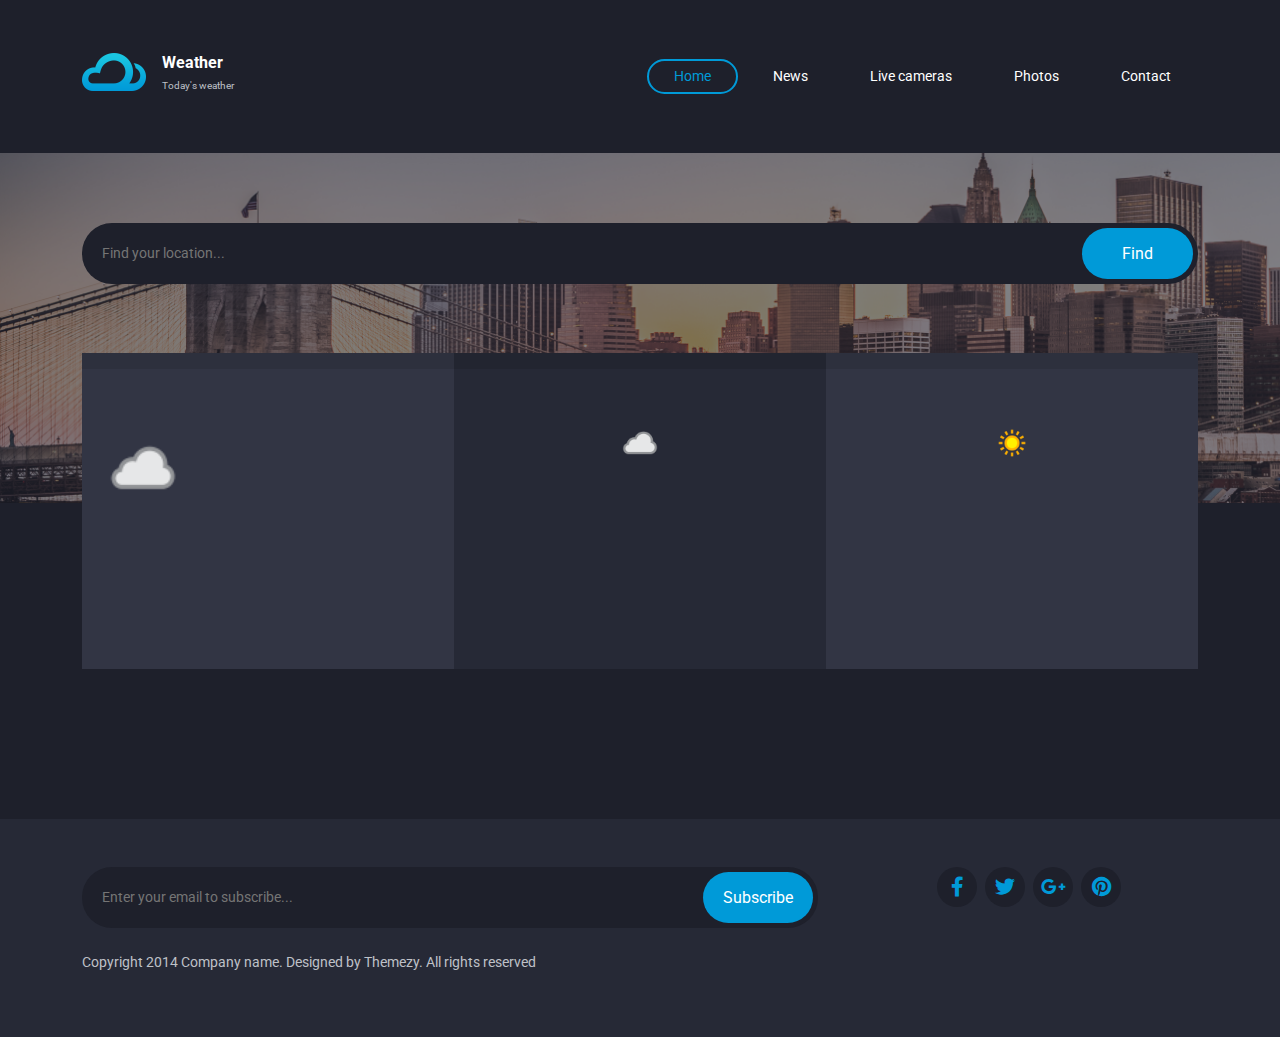
<file: index.html>
<!DOCTYPE html>
<html lang="en">
<head>
    <meta charset="UTF-8">
    <meta name="viewport" content="width=device-width, initial-scale=1.0">
    <title>Weather</title>
    <link rel="shortcut icon" href="images/cloud-sun-solid.svg" type="image/x-icon">
    <link rel="stylesheet" href="css/all.min.css">
    <link rel="stylesheet" href="css/bootstrap.min.css">
    <link rel="stylesheet" href="css/style.css">
    <link rel="preconnect" href="https://fonts.googleapis.com">
    <link rel="preconnect" href="https://fonts.gstatic.com" crossorigin>
    <link href="https://fonts.googleapis.com/css2?family=Roboto:wght@400;700&display=swap" rel="stylesheet">
</head>
<body>
    
    <nav class="navbar navbar-expand-lg my-5">
        <div class="container">
          <a class="navbar-brand d-flex" href="index.html">
            <img src="images/logo@2x.png" alt="logo" width="64" height="38">
            <div class="logo ms-3">
                <h1>Weather</h1>
                <h6>Today's weather</h6>
            </div>
          </a>
          <button class="navbar-toggler" type="button" data-bs-toggle="collapse" data-bs-target="#navbarNav" aria-controls="navbarNav" aria-expanded="false" aria-label="Toggle navigation">
            <i class="fa-solid fa-bars" style="color: #ffffff;"></i>
          </button>
          <div class="collapse navbar-collapse " id="navbarNav">
            <ul class="navbar-nav ms-auto">
              <li class="nav-item ms-2">
                <a class="nav-link active" aria-current="page" href="#">Home</a>
              </li>
              <li class="nav-item ms-2">
                <a class="nav-link" href="#">News</a>
              </li>
              <li class="nav-item ms-2">
                <a class="nav-link" href="#">Live cameras</a>
              </li>
              <li class="nav-item ms-2">
                <a class="nav-link" href="#">Photos</a>
              </li>
              <li class="nav-item ms-2">
                <a class="nav-link" href="assets/contact.html">Contact</a>
              </li>             
            </ul>
          </div>
        </div>
      </nav>


    <div class="background">
        <div class="container">
            <div class="search position-relative">
                <input type="text" placeholder="Find your location..." id="searchName">
                <button type="submit" id="submit">Find</button>
            </div>
        </div>
    </div>


    <div class="weather text-white">
        <div class="container">
            <div class="row g-0">
                <div class="col-lg-4">
                    <div class="first-day">
                        <div class="header d-flex p-2 gray">
                            <span id="day">
                            </span>
                            <span id="date" class="ms-auto">
                            </span>
                        </div>
                        <div class="content p-3 gray">
                            <span id="location">
                            </span>
                            <div class="heat text-white">
                                <span id="degree">                                    
                                </span>
                                <img src="images/122.png" alt="" width="90">
                            </div>
                            <p class="status"></p>
                            <div class="details">
                                <span class="rain me-4">
                                </span>
                                <span class="wind me-4">
                                </span>
                                <span class="compass">
                                </span>
                            </div>
                        </div>
                    </div>
                </div>
                <div class="col-lg-4">
                    <div class="second-day text-center">
                        <div class="header p-2 gray">
                            <span id="day">
                            </span>
                        </div>
                        <div class="content gray">
                            <div class="heat text-white d-flex flex-column align-items-center">
                                <img src="images/122.png" alt="" width="48">
                                <span id="degree">
                                </span>
                                <span id="min-degree">
                                </span>
                                <p class="status"></p>
                            </div>
                            
                        </div>
                    </div>
                </div>
                <div class="col-lg-4">
                    <div class="third-day text-center">
                        <div class="header p-2 gray">
                            <span id="day">
                            </span>
                        </div>
                        <div class="content gray">
                            <div class="heat text-white d-flex flex-column align-items-center">
                                <img src="images/113 (1).png" alt="" width="48">
                                <span id="degree">
                                </span>
                                <span id="min-degree">
                                </span>
                                <p class="status"></p>
                            </div>
                            
                        </div>
                    </div>
                </div>
            </div>
        </div>
    </div>


    <footer class="p-5">
        <div class="container">
            <div class="row mb-4">
                <div class="col-md-8">
                    <div class="subsrcribe position-relative">
                        <input id="email" type="text" placeholder="Enter your email to subscribe...">
                         <button type="submit" id="subscribe">Subscribe</button>
                    </div>
                </div>
                <div class="col-md-3 offset-1">
                    <div class="media d-flex">
                        <div class="icon">
                          <div class="service-ico mb-2 ">
                            <span class="ico-circle d-flex justify-content-center align-items-center me-2"><i class="fa-brands fa-facebook-f"></i></span>
                          </div> 
                        </div>
                          <div class="icon">
                            <div class="service-ico mb-2 ">
                              <span class="ico-circle d-flex justify-content-center align-items-center me-2"><i class="fa-brands fa-twitter"></i></span>
                            </div> 
                          </div>
                          <div class="icon">
                            <div class="service-ico mb-2 ">
                              <span class="ico-circle d-flex justify-content-center align-items-center me-2"><i class="fa-brands fa-google-plus-g"></i></span>
                            </div>
                          </div> 
                          <div class="icon">
                            <div class="service-ico mb-2 ">
                              <span class="ico-circle d-flex justify-content-center align-items-center"><i class="fa-brands fa-pinterest"></i></span>
                            </div> 
                          </div>
                        </div>
                </div>
            </div>
            <p class="copy">Copyright 2014 Company name. Designed by Themezy. All rights reserved</p>
        </div>
    </footer>

    <script src="js/bootstrap.bundle.min.js"></script>
    <script src="js/main.js"></script>
</body>
</html>
</file>
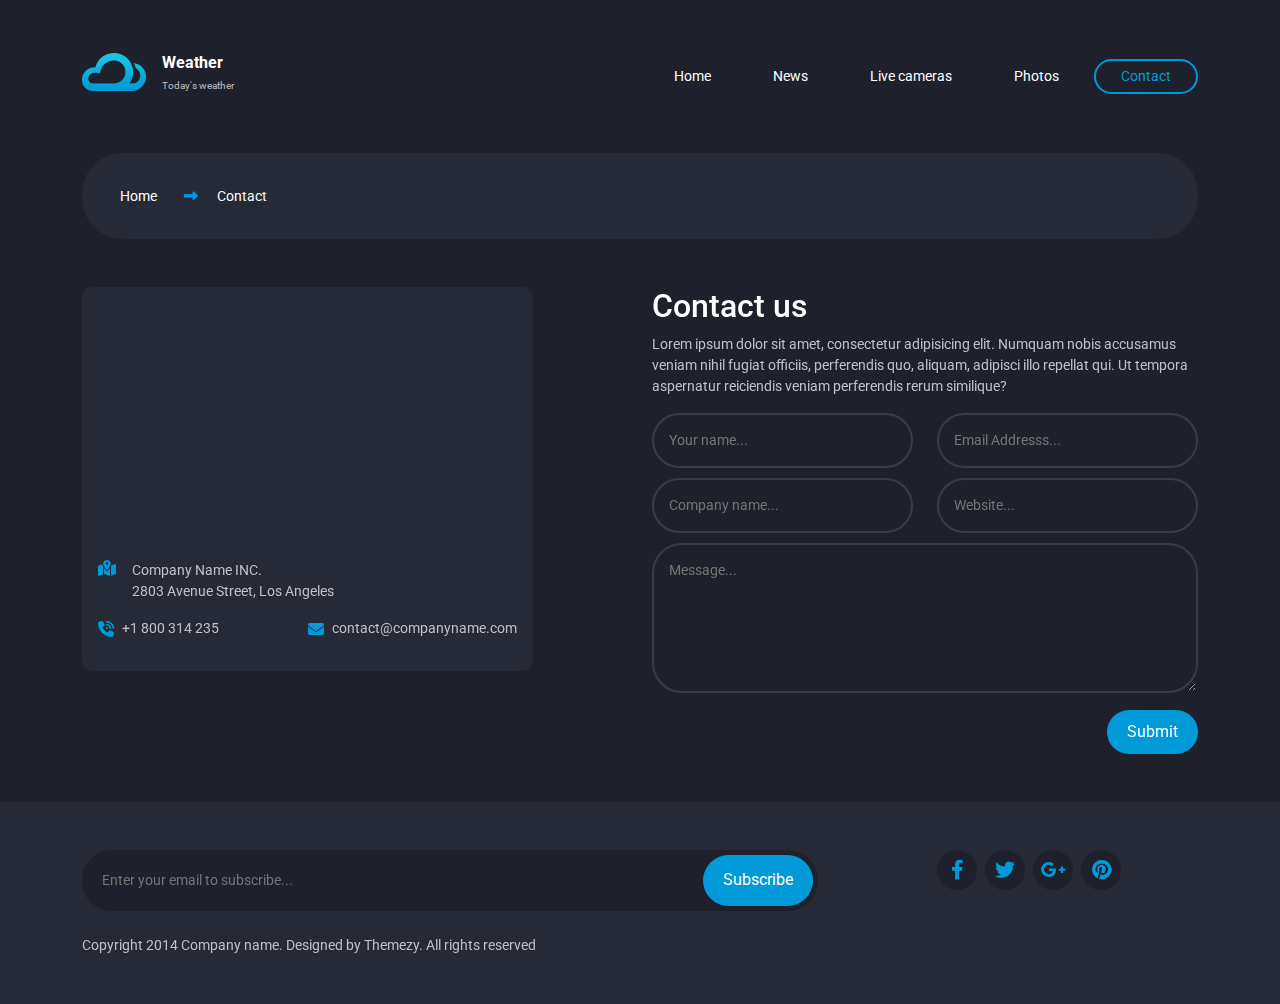
<file: assets/contact.html>
<!DOCTYPE html>
<html lang="en">
<head>
    <meta charset="UTF-8">
    <meta name="viewport" content="width=device-width, initial-scale=1.0">
    <title>Weather</title>
    <link rel="shortcut icon" href="images/right-to-bracket-solid.svg" type="image/x-icon">
    <link rel="stylesheet" href="../css/all.min.css">
    <link rel="stylesheet" href="../css/bootstrap.min.css">
    <link rel="stylesheet" href="../css/contact.css">
    <link rel="preconnect" href="https://fonts.googleapis.com">
    <link rel="preconnect" href="https://fonts.gstatic.com" crossorigin>
    <link href="https://fonts.googleapis.com/css2?family=Roboto:wght@400;700&display=swap" rel="stylesheet">
</head>
<body>
    
    <nav class="navbar navbar-expand-lg my-5">
        <div class="container">
          <a class="navbar-brand d-flex" href="index.html">
            <img src="../images/logo@2x.png" alt="logo" width="64" height="38">
            <div class="logo ms-3">
                <h1>Weather</h1>
                <h6>Today's weather</h6>
            </div>
          </a>
          <button class="navbar-toggler" type="button" data-bs-toggle="collapse" data-bs-target="#navbarNav" aria-controls="navbarNav" aria-expanded="false" aria-label="Toggle navigation">
            <i class="fa-solid fa-bars" style="color: #ffffff;"></i>
          </button>
          <div class="collapse navbar-collapse " id="navbarNav">
            <ul class="navbar-nav ms-auto">
              <li class="nav-item ms-2">
                <a class="nav-link" aria-current="page" href="../index.html">Home</a>
              </li>
              <li class="nav-item ms-2">
                <a class="nav-link" href="#">News</a>
              </li>
              <li class="nav-item ms-2">
                <a class="nav-link" href="#">Live cameras</a>
              </li>
              <li class="nav-item ms-2">
                <a class="nav-link" href="#">Photos</a>
              </li>
              <li class="nav-item ms-2">
                <a class="nav-link active" href="#">Contact</a>
              </li>             
            </ul>
          </div>
        </div>
      </nav>

    <div class="container mb-5">
      <div class="header">
        <a href="../index.html" class="text-white p-2">Home</a>
        <i class="fa-solid fa-right-long p-3" style="color: #009AD8;"></i>
        <a href="contact.html" class="text-white">Contact</a>
      </div>
    </div>
    
    <div class="contact mb-5">
      <div class="container">
        <div class="row">
          <div class="col-md-5">
              <div class="details">
                  <div class="map">
                      <iframe src="https://www.google.com/maps/embed?pb=!1m14!1m8!1m3!1d12097.445785295115!2d-74.006138!3d40.710059!3m2!1i1024!2i768!4f13.1!3m3!1m2!1s0x89c25a22a3bda30d%3A0xb89d1fe6bc499443!2sDowntown%20Conference%20Center!5e0!3m2!1sen!2sus!4v1681863129691!5m2!1sen!2sus" data-longitude="107.621735" data-latitude="-6.897789" width="100%" height="250px" style="border: 0" allowfullscreen="" loading="lazy" referrerpolicy="no-referrer-when-downgrade"></iframe>
                  </div>
                  <div class="info text-white p-3">
                      <div class="address d-flex mb-3 ">
                        <i class="fa-solid fa-map-location-dot me-3"></i>
                        <p>Company Name INC. <br>
                          2803 Avenue Street, Los Angeles</p>
                      </div>
                      <div class="d-flex">
                        <div class="phone d-flex mb-3 align-items-center me-auto">
                          <i class="fa-solid fa-phone-volume me-2"></i>
                          <p>+1 800 314 235</p>
                        </div>
                        <div class="email d-flex mb-3 align-items-center">
                          <i class="fa-solid fa-envelope me-2"></i>
                          <p>contact@companyname.com</p>
                        </div>
                      </div>
                  </div>
              </div>
          </div>
          <div class="col-md-6 offset-1">
            <div class="contact-us">
              <h2 class="text-white">Contact us</h2>
              <p class="gray">
                Lorem ipsum dolor sit amet, consectetur adipisicing elit. Numquam nobis accusamus veniam nihil fugiat officiis, perferendis quo, aliquam, adipisci illo repellat qui. Ut tempora aspernatur reiciendis veniam perferendis rerum similique?
              </p>
              <div class="email mt-3">
                  <div class="row">
                    <div class="col-md-6"><input type="text" placeholder="Your name..."></div>
                    <div class="col-md-6"><input type="text" placeholder="Email Addresss..."></div>
                  </div>
                  <div class="row">
                    <div class="col-md-6"><input type="text" placeholder="Company name..."></div>
                    <div class="col-md-6"><input type="text" placeholder="Website..."></div>
                  </div>
                  <textarea name="mssg" id="mssg" placeholder="Message..."></textarea>
              </div>
              <div class="d-flex">
                <button class="ms-auto">Submit</button>
              </div>
            </div>
          </div>
        </div>
      </div>
    </div>


    <footer class="p-5">
        <div class="container">
            <div class="row mb-4">
                <div class="col-md-8">
                    <div class="subsrcribe position-relative">
                        <input id="email" type="text" placeholder="Enter your email to subscribe...">
                         <button type="submit" id="subscribe">Subscribe</button>
                    </div>
                </div>
                <div class="col-md-3 offset-1">
                    <div class="media d-flex">
                        <div class="icon">
                          <div class="service-ico mb-2 ">
                            <span class="ico-circle d-flex justify-content-center align-items-center me-2"><i class="fa-brands fa-facebook-f"></i></span>
                          </div> 
                        </div>
                          <div class="icon">
                            <div class="service-ico mb-2 ">
                              <span class="ico-circle d-flex justify-content-center align-items-center me-2"><i class="fa-brands fa-twitter"></i></span>
                            </div> 
                          </div>
                          <div class="icon">
                            <div class="service-ico mb-2 ">
                              <span class="ico-circle d-flex justify-content-center align-items-center me-2"><i class="fa-brands fa-google-plus-g"></i></span>
                            </div>
                          </div> 
                          <div class="icon">
                            <div class="service-ico mb-2 ">
                              <span class="ico-circle d-flex justify-content-center align-items-center"><i class="fa-brands fa-pinterest"></i></span>
                            </div> 
                          </div>
                        </div>
                </div>
            </div>
            <p class="copy">Copyright 2014 Company name. Designed by Themezy. All rights reserved</p>
        </div>
    </footer>

    <script src="../js/bootstrap.bundle.min.js"></script>
    <!-- <script src="../js/main.js"></script> -->
</body>
</html>
</file>
<file: css/style.css>
body{
    background-color: #1E202B;
    font-family: 'Roboto', sans-serif;
}

a {
    text-decoration: none;
}

.navbar-toggler:focus {
    text-decoration: none;
    outline: 0;
    box-shadow: 0 0 0 transparent;
}

.navbar{
    padding: 0px;
}

.nav-link , .logo {
    color: #fff !important;
}

.logo h1{
    font-size: 16px;
    font-weight: 700;
}

.logo h6{
    font-size: 10px;
    font-weight: 400;
    color:  #BFC1C8;
}

.nav-item .nav-link:hover , .active{
    border-color: #009ad8 !important;
    color: #009ad8 !important;
}

.nav-item .nav-link{
    padding: 5px 25px !important;
    font-size: 14px;
    border: 2px solid transparent;
    border-radius: 30px;
    color: white;
    -webkit-transition: 0.3s ease;
    transition: 0.3s ease;
    font-weight: 400;
}

/************************************** section background ***************************************/

.background{
    background-image: url(../images/banner.png);
    background-size: cover;
    min-height: 350px;
    padding-top: 70px;
}

.background .search input{
    width: 100%;
    padding: 20px 50px 20px 20px;
    background: #1e202b;
    color: white;
    outline: none;
    border: none;
    border-radius: 30px;
    font-size: 14px;
}

.background .search button{
    position: absolute;
    top: 5px;
    right: 5px;
    bottom: 5px;
    padding: 0px 40px;
    border: none;
    background: #009ad8;
    border-radius: 30px;
    color: white;
}


/************************************** section weather **************************/

.weather{
    position: relative;
    top: -150px;
}

sup {
    top: -0.5em;
    font-size: 75%;
    line-height: 0;
    position: relative;
    vertical-align: baseline;
}

.content{
    height: 300px;
}
.weather {
    border-radius: 10px;
}

.gray ,#min-degree , .copy{
    color: #BFC1C8;
}
.weather .first-day .header , .weather .third-day .header{
    background-color: #2D303D;
    font-size: 14px;
}

.weather .second-day .header{
    background-color: #222530;
    font-size: 14px;
}

.weather .second-day .content , .weather .third-day .content{
    background-color: #262936;
    padding: 50px 20px 43px;
}

.weather .second-day .content .heat img , .weather .third-day .content .heat img{
    margin-bottom: 20px;
}

 .content #degree{
    font-size: 24px;
    font-weight: 700;
}

.weather .first-day .content , .weather .third-day .content{
    background-color: #323544;
}

.weather .first-day .content #location{
    font-size: 18px;
}

.weather .first-day .content #degree{
    font-size: 80px;
    font-weight: 700;
}

 .status{
    color: #009ad8;
    margin: 20px 0;
}

/**************************************** footer section *****************************/
footer{
    background-color: #262936;
}

footer .subsrcribe input{
    width: 100%;
    padding: 20px 50px 20px 20px;
    background: #1e202b;
    color: white;
    outline: none;
    border: none;
    border-radius: 30px;
    font-size: 14px;
}

footer .subsrcribe button{
    position: absolute;
    top: 5px;
    right: 5px;
    bottom: 5px;
    padding: 10px 20px;
    border: none;
    background: #009ad8;
    border-radius: 30px;
    color: white;
}

.copy{
    font-size: 14px;
}


.media .icon .ico-circle{
    display: block;
    height: 40px;
    width: 40px;
    font-size: 2rem;
    border-radius: 50%;
    line-height: 1.55;
    margin: 0 auto;
    text-align: center;
    transition: all 500ms ease;
    background-color: #1e202b;;

}

.media .icon:hover  .ico-circle{
    background-color: #009AD8;

}

.media .icon:hover i{
    color: #fff;
}
.media .ico-circle i{
    font-size: 20px;
    color: #009ad8;
    transition: all 500ms ease;
}


@media (min-width: 1200px){
.container {
   width: 1170px;
}

}

@media screen and (max-width: 991.5px)
{
    .nav-item .nav-link:hover , .active{
        border-color: transparent !important;
        color: #009ad8 !important;
    }

    .navbar-nav{
        text-align: center;
        background-color: #262936;
        border-radius: 10px;

    }
    .nav-item .nav-link{
        padding: 20px !important;
    }
    .nav-item 
    {
        border-bottom: 1px solid rgba(255, 255, 255, 0.1);
    }
}
</file>
<file: css/contact.css>
body{
    background-color: #1E202B;
    font-family: 'Roboto', sans-serif;
}

a {
    text-decoration: none;
}

.navbar-toggler:focus {
    text-decoration: none;
    outline: 0;
    box-shadow: 0 0 0 transparent;
}

.navbar{
    padding: 0px;
}

.nav-link , .logo {
    color: #fff !important;
}

.logo h1{
    font-size: 16px;
    font-weight: 700;
}

.logo h6{
    font-size: 10px;
    font-weight: 400;
    color:  #BFC1C8;
}

.nav-item .nav-link:hover , .active{
    border-color: #009ad8 !important;
    color: #009ad8 !important;
}

.nav-item .nav-link{
    padding: 5px 25px !important;
    font-size: 14px;
    border: 2px solid transparent;
    border-radius: 30px;
    color: white;
    -webkit-transition: 0.3s ease;
    transition: 0.3s ease;
    font-weight: 400;
}


/****************************************************************************/

.gray ,#min-degree , .copy{
    color: #BFC1C8;
}

footer{
    background-color: #262936;
}

footer .subsrcribe input{
    width: 100%;
    padding: 20px 50px 20px 20px;
    background: #1e202b;
    color: white;
    outline: none;
    border: none;
    border-radius: 30px;
    font-size: 14px;
}

footer .subsrcribe button{
    position: absolute;
    top: 5px;
    right: 5px;
    bottom: 5px;
    padding: 10px 20px;
    border: none;
    background: #009ad8;
    border-radius: 30px;
    color: white;
}

.copy{
    font-size: 14px;
}


.media .icon .ico-circle{
    display: block;
    height: 40px;
    width: 40px;
    font-size: 2rem;
    border-radius: 50%;
    line-height: 1.55;
    margin: 0 auto;
    text-align: center;
    transition: all 500ms ease;
    background-color: #1e202b;;

}

.media .icon:hover  .ico-circle{
    background-color: #009AD8;

}

.media .icon:hover i{
    color: #fff;
}
.media .ico-circle i{
    font-size: 20px;
    color: #009ad8;
    transition: all 500ms ease;
}

@media (min-width: 1200px){
    .container {
       width: 1170px;
    }
    
    }
    
    @media screen and (max-width: 991.5px)
    {
        .nav-item .nav-link:hover , .active{
            border-color: transparent !important;
            color: #009ad8 !important;
        }
    
        .navbar-nav{
            text-align: center;
            background-color: #262936;
            border-radius: 10px;
    
        }
        .nav-item .nav-link{
            padding: 20px !important;
        }
        .nav-item 
        {
            border-bottom: 1px solid rgba(255, 255, 255, 0.1);
        }
    }

/****************************************************************************************/
.header{
    background: #262936;
    border-radius: 40px;
    padding: 20px 30px;
    font-size: 14px;
}

.details {
    background: #262936;
    border-radius: 10px;
}

p{
    margin-bottom: 0;
    color: #BFC1C8;
    font-size: 14px;
}

.contact i{
    color: #009AD8;
}


.email input, textarea{
    width: 100%;
    padding: 15px;
    margin-bottom: 10px;
    color: white;
    border: 2px solid #393c48;
    background: transparent;
    border-radius: 30px;
    outline: none;
    font-size: 14px;
}

input:hover , textarea:hover , input:focus , textarea:focus{
    border: 2px solid #009ad8;

}

.email textarea{
    min-height: 150px;
}

.contact button{
    border: none;
    background: #009ad8;
    padding: 10px 20px;
    border-radius: 30px;
    color: white;
}
</file>
